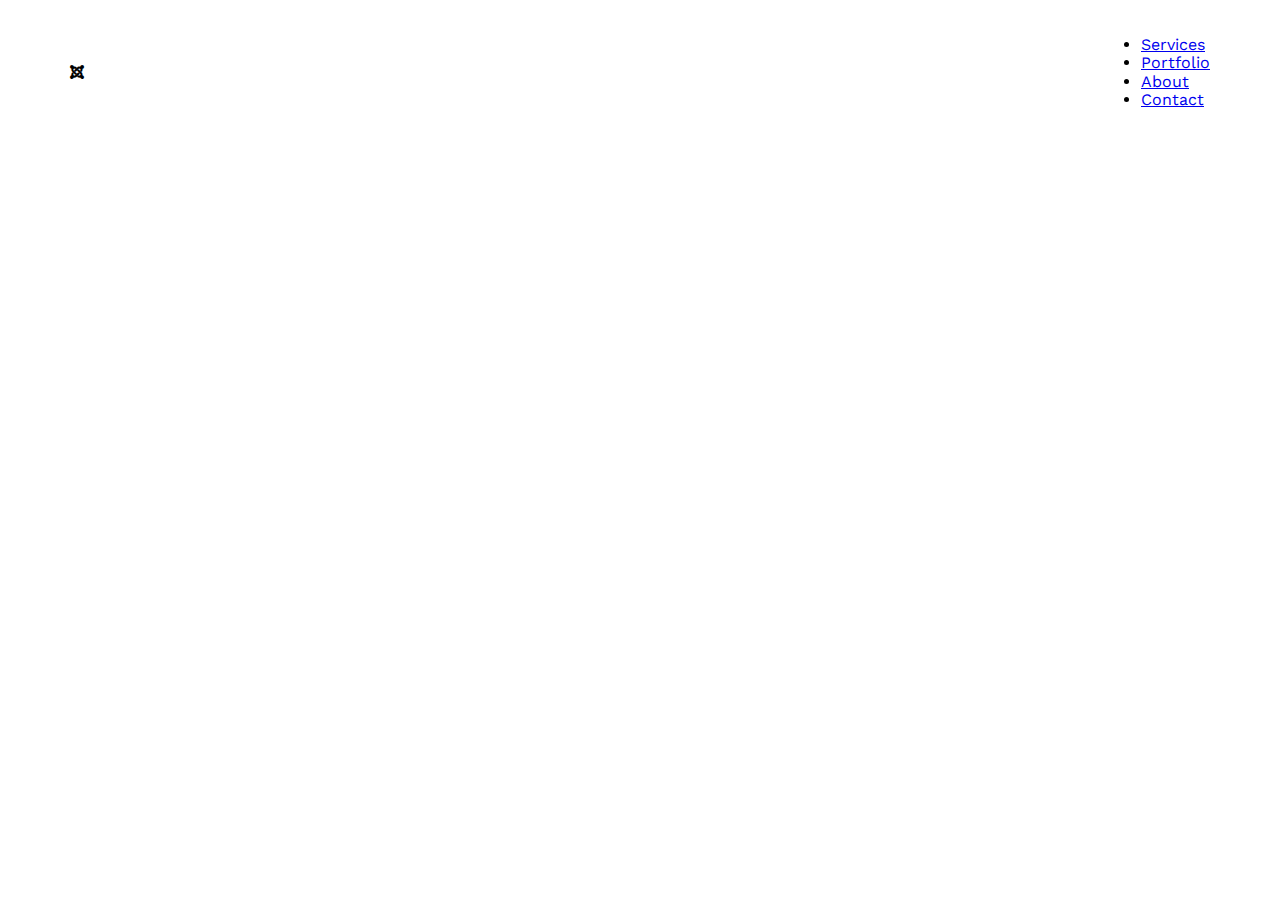
<file: Template1/index.html>
<!DOCTYPE html>
<html lang="en">
<head>
    <meta charset="UTF-8">
    <meta name="viewport" content="width=device-width, initial-scale=1.0">
    <!--Main css Template-->
   <link rel="stylesheet" href="css/Lean.css">
    <!--Normalize css-->
    <link rel="stylesheet" href="css/Normalize.css">
    <!--Google Fonts-->
    <link rel="preconnect" href="https://fonts.googleapis.com">
<link rel="preconnect" href="https://fonts.gstatic.com" crossorigin>
<link href="https://fonts.googleapis.com/css2?family=Work+Sans:ital,wght@0,100..900;1,100..900&display=swap" rel="stylesheet">
<!--Font Awesome-->
<link rel="stylesheet" href="css/all.min.css">
    <title>Lean Template 1</title>
</head>
<body>
    <!--Header-->
<div class="header">
<div class="container">
<div ><i class="logo fa-brands fa-joomla"></i></div>

<div class="linkes"></div>
<span >
<span></span>
<span></span>
<span></span>
<ul>
            <li><a href="#services">Services</a></li>
            <li><a href="#portfolio">Portfolio</a></li>
            <li><a href="#about">About</a></li>
            <li><a href="#contact">Contact</a></li>
</ul>


</span>

</div>


</div>

<!--end Header-->
</body>
</html>
</file>
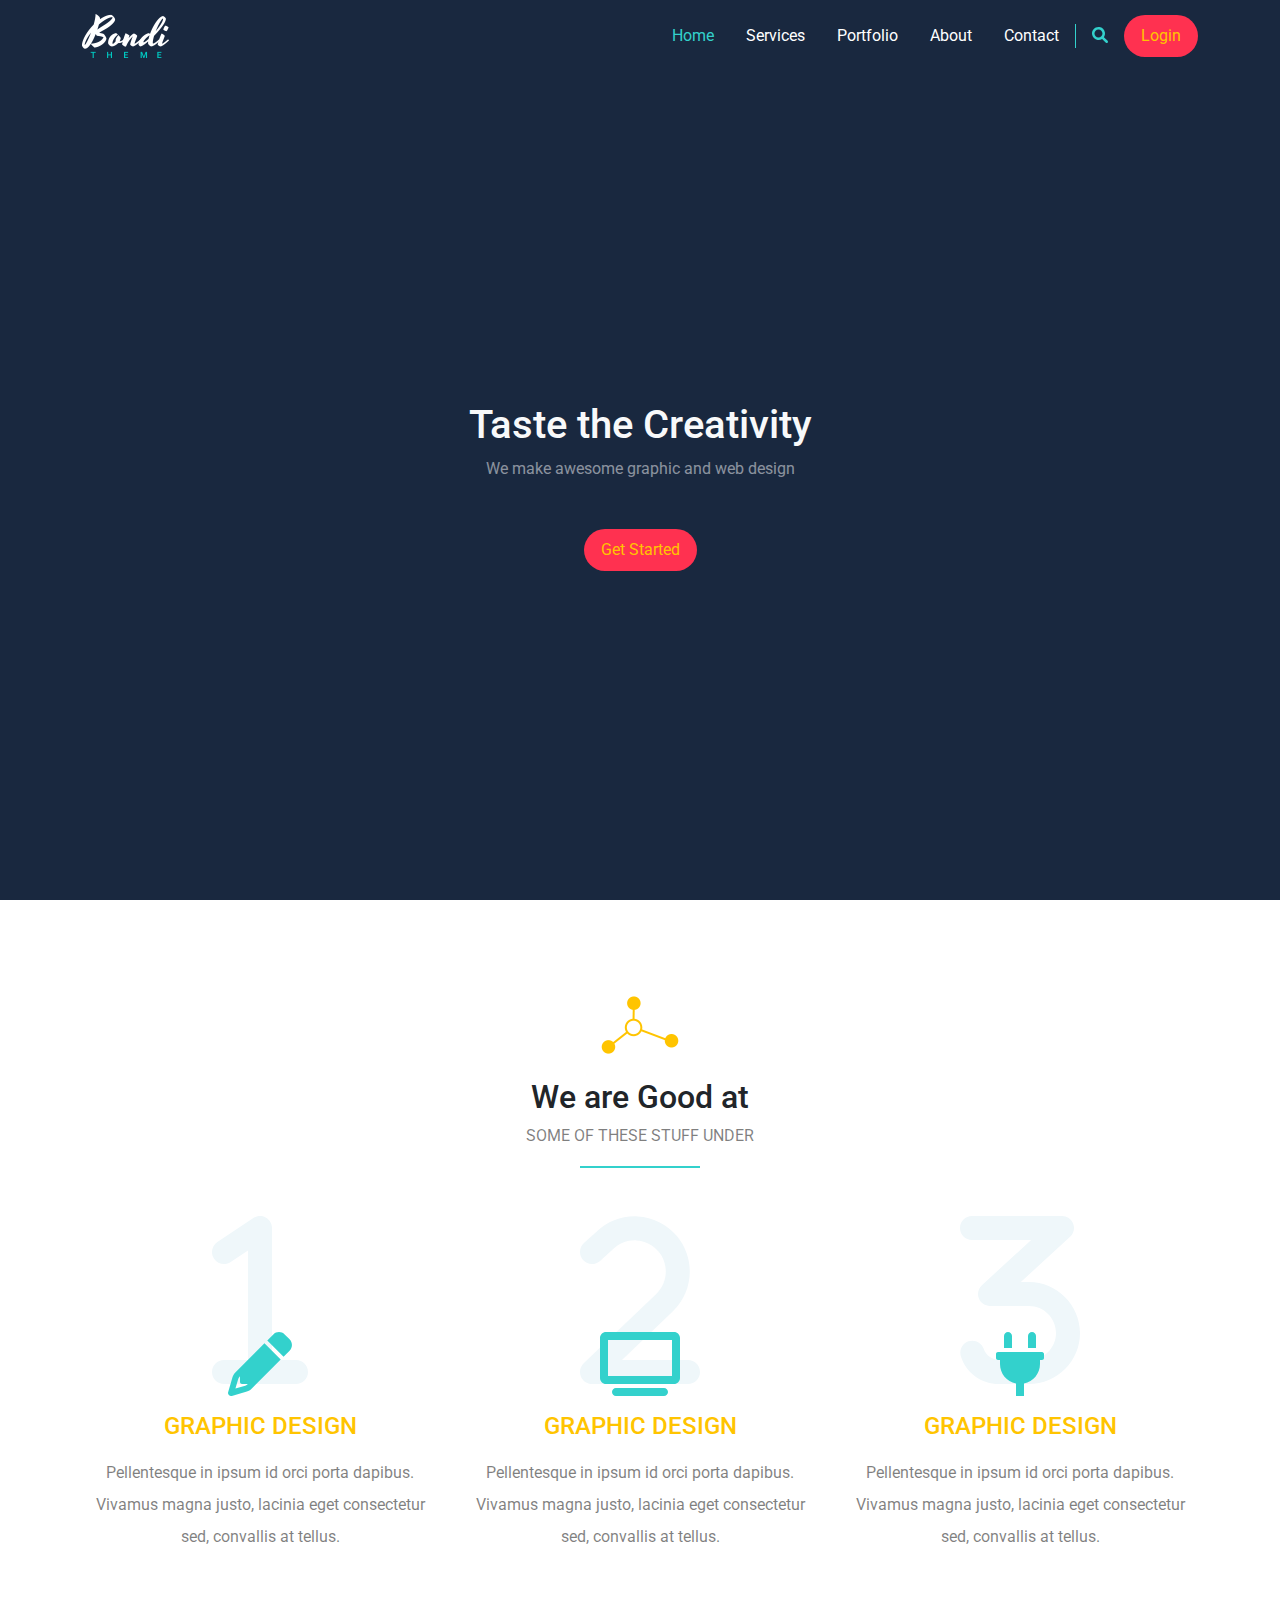
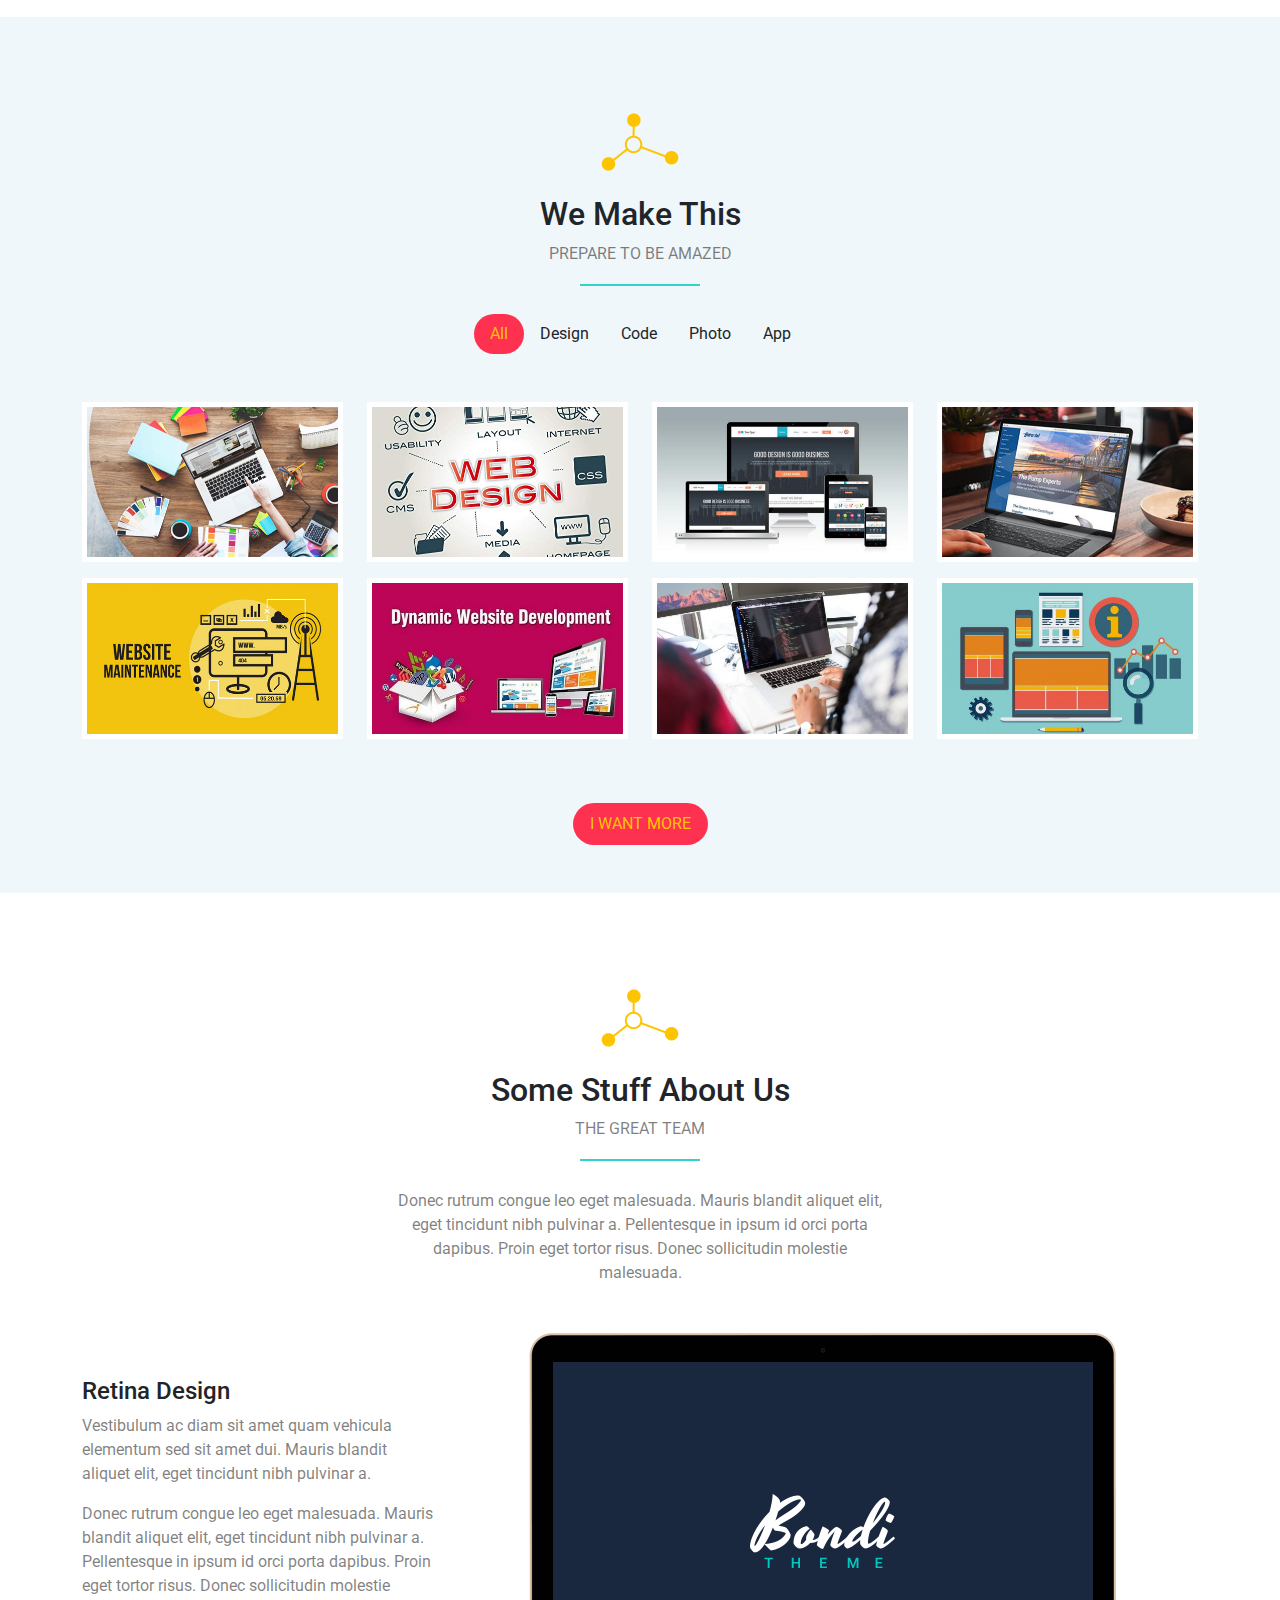
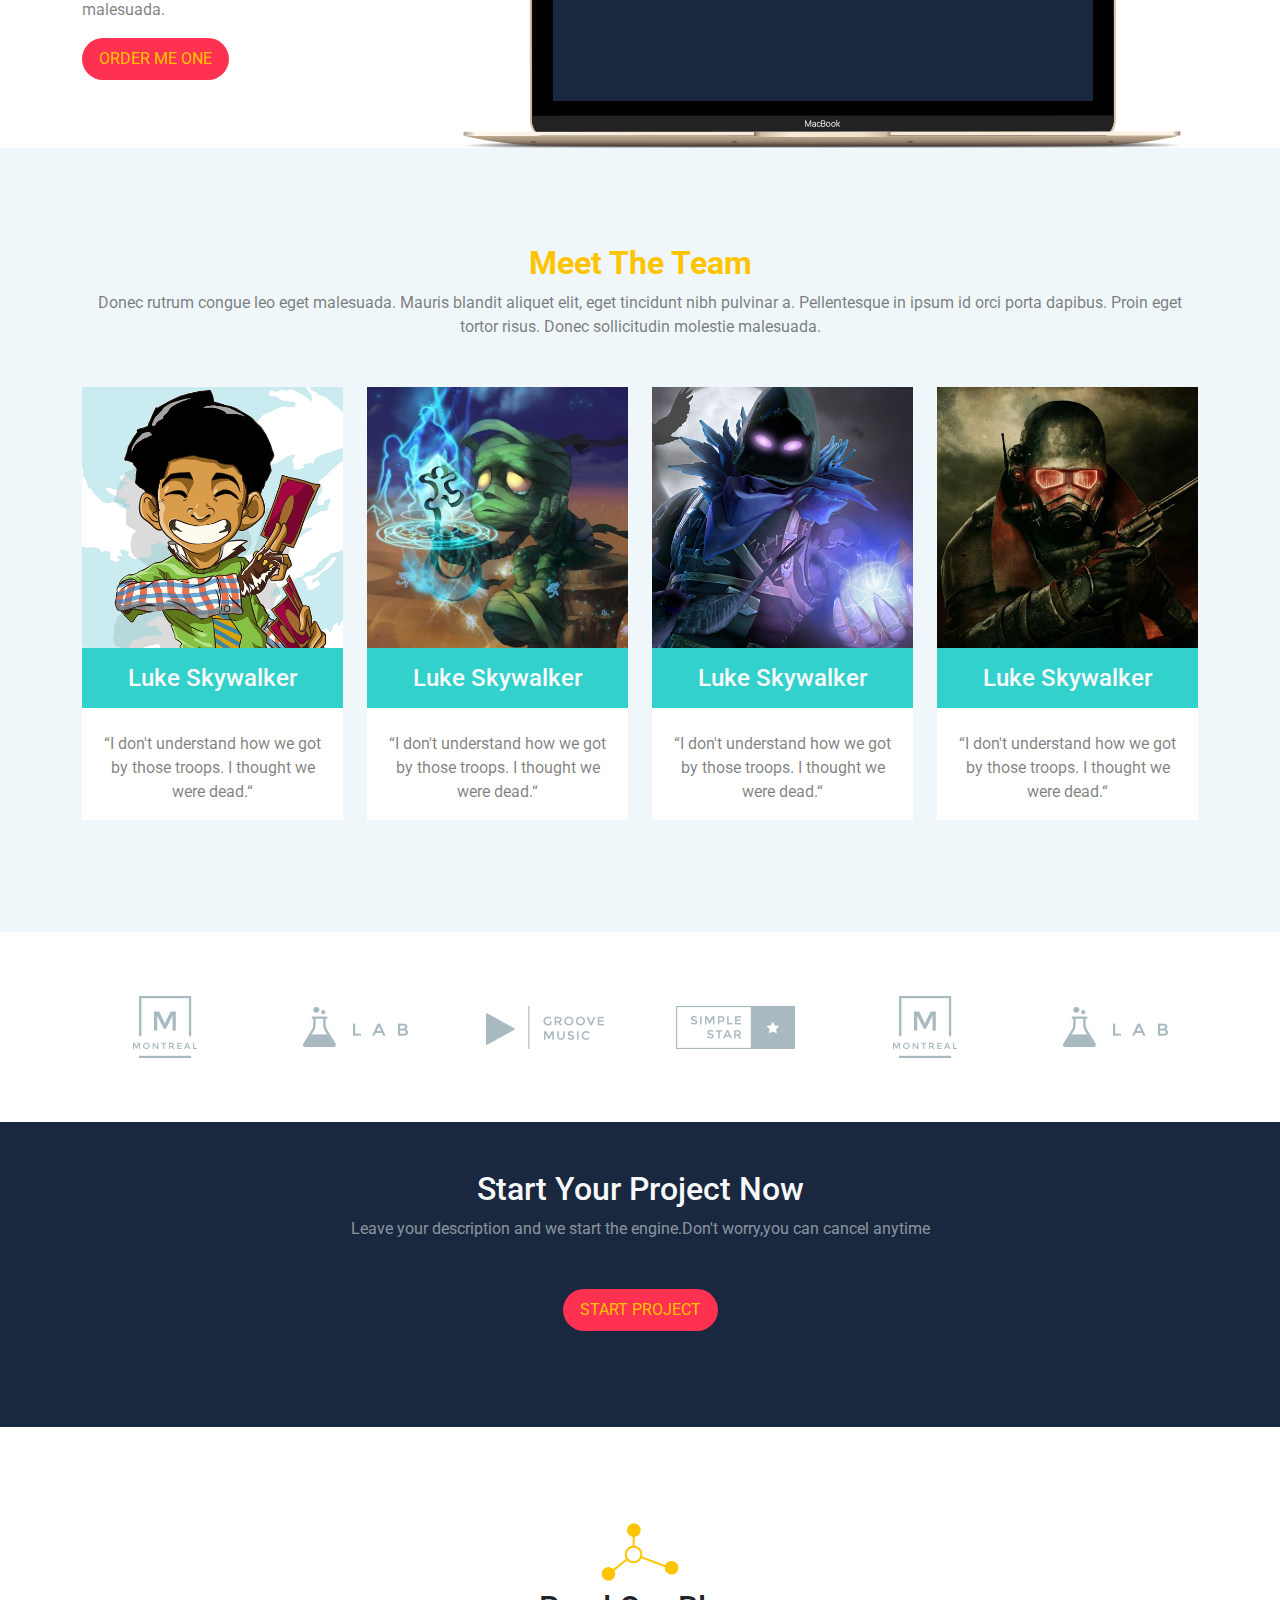
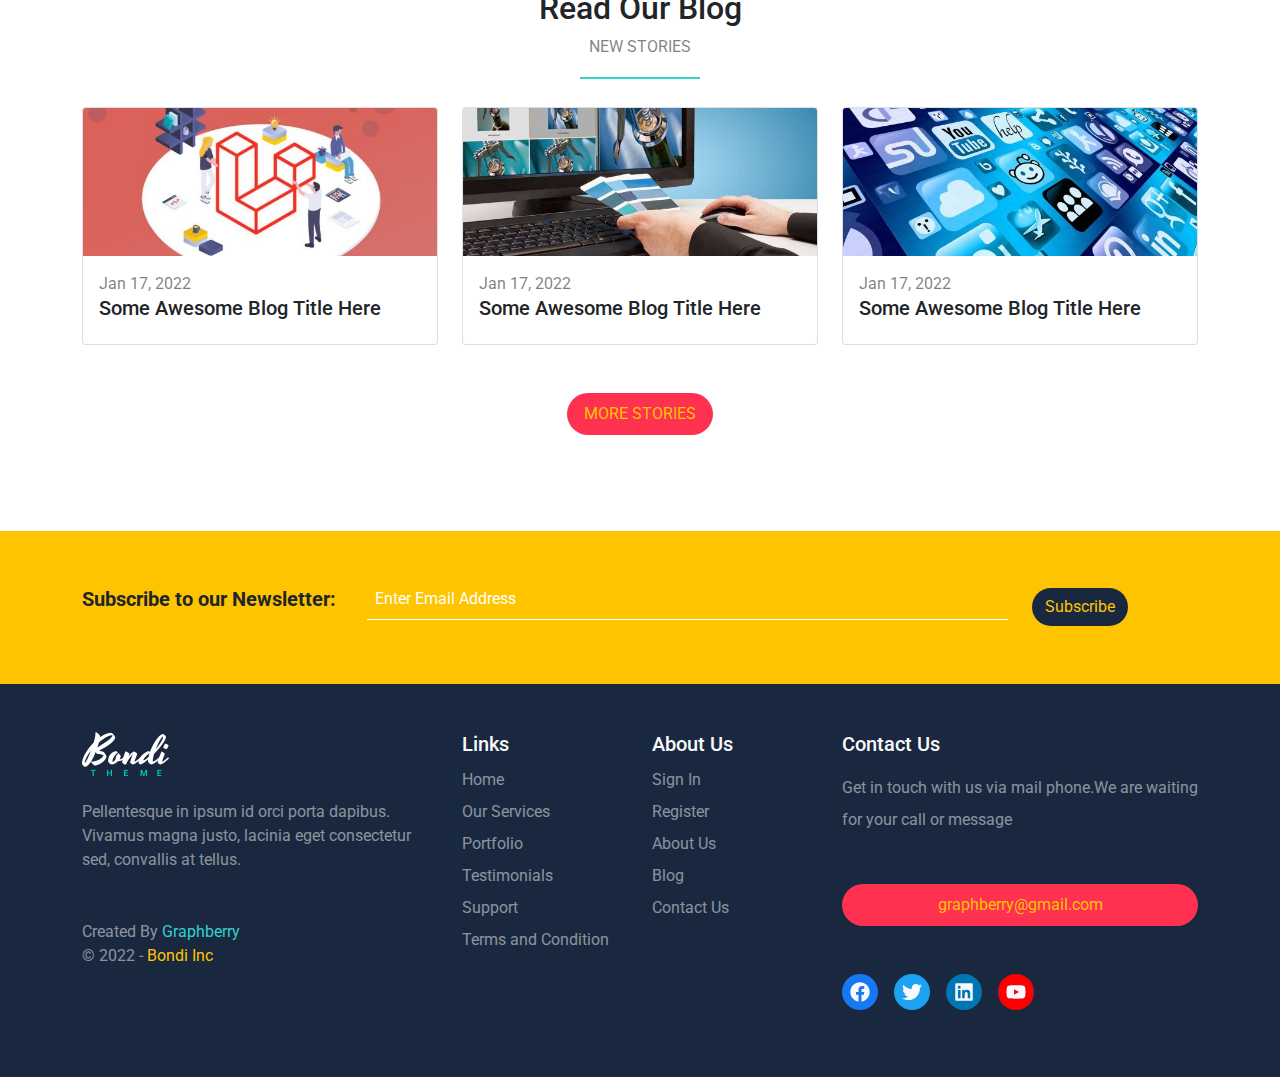
<file: Template2.2/index.html>
<!DOCTYPE html>
<html lang="en">
<head>
    <meta charset="UTF-8">
    <meta name="viewport" content="width=device-width, initial-scale=1.0">
    <title>Bondi</title>
    <link rel="stylesheet" href="css/bootstrap.min.css" />
    <link rel="stylesheet" href="css/all.min.css" />
    <link rel="stylesheet" href="css/bondi.css" />
    <link rel="preconnect" href="https://fonts.googleapis.com" />
    <link rel="preconnect" href="https://fonts.gstatic.com" crossorigin />
    <link href="https://fonts.googleapis.com/css2?family=Roboto:wght@100;300;500&display=swap" rel="stylesheet" />
    <title>Bondi</title>
</head>
<body>
   <!--navbar-->
    <nav class="navbar navbar-expand-lg sticky-top">
        <div class="container">
          <a class="navbar-brand" href="#">
            <img src="imgs/logo.png" alt="" />
          </a>
          <button
            class="navbar-toggler"
            type="button"
            data-bs-toggle="collapse"
            data-bs-target="#main"
            aria-controls="main"
            aria-expanded="false"
            aria-label="Toggle navigation"
          >
            <i class="fa-solid fa-bars"></i>
          </button>
          <div class="collapse navbar-collapse" id="main">
            <ul class="navbar-nav ms-auto mb-2 mb-lg-0">
              <li class="nav-item">
                <a class="nav-link p-2 p-lg-3 active" aria-current="page" href="#">Home</a>
              </li>
              <li class="nav-item">
                <a class="nav-link p-2 p-lg-3" href="#">Services</a>
              </li>
              <li class="nav-item">
                <a class="nav-link p-2 p-lg-3" href="#">Portfolio</a>
              </li>
              <li class="nav-item">
                <a class="nav-link p-2 p-lg-3" href="#">About</a>
              </li>
              <li class="nav-item">
                <a class="nav-link p-2 p-lg-3" href="#">Contact</a>
              </li>
            </ul>
            <div class="search ps-3 pe-3 d-none d-lg-block">
              <i class="fa-solid fa-magnifying-glass"></i>
            </div>
            <a class="btn   rounded-pill main-btn" href="#">Login</a>
          </div>
        </div>
      </nav>
<!--landing-->

      <div class="landing d-flex justify-content-center align-items-center">
        <div class="text-center text-light">
          <h1>Taste the Creativity</h1>
          <p class="fs-6 text-white-50 mb-5">We make awesome graphic and web design</p>
          <a class="btn rounded-pill main-btn" href="#">Get Started</a>
        </div>
      </div>
<!--Features-->

      <div class="features text-center pt-5 pb-5">
        <div class="container">
          <div class="main-title mt-5 mb-5 position-relative">
            <img class="mb-4" src="imgs/title.png" alt="" />
            <h2>We are Good at</h2>
            <p class="text-black-50 text-uppercase">Some Of These Stuff Under</p>
          </div>
          <div class="row">
            <div class="col-md-6 col-lg-4">
              <div class="feat">
                <div class="icon-holder position-relative">
                  <i class="fa-solid fa-1 position-absolute bottom-0 number"></i>
                  <i class="fa-solid fa-pencil fa-4x position-absolute bottom-0 icon"></i>
                </div>
                <h4 class="mb-3 mt-3 text-uppercase">Graphic Design</h4>
                <p class="text-black-50 lh-lg">
                  Pellentesque in ipsum id orci porta dapibus. Vivamus magna justo, lacinia eget consectetur sed,
                  convallis at tellus.
                </p>
              </div>
            </div>
            <div class="col-md-6 col-lg-4">
              <div class="feat">
                <div class="icon-holder position-relative">
                  <i class="fa-solid fa-2 position-absolute bottom-0 number"></i>
                  <i class="fa-solid fa-tv fa-4x position-absolute bottom-0 icon"></i>
                </div>
                <h4 class="mb-3 mt-3 text-uppercase">Graphic Design</h4>
                <p class="text-black-50 lh-lg">
                  Pellentesque in ipsum id orci porta dapibus. Vivamus magna justo, lacinia eget consectetur sed,
                  convallis at tellus.
                </p>
              </div>
            </div>
            <div class="col-md-6 col-lg-4">
              <div class="feat">
                <div class="icon-holder position-relative">
                  <i class="fa-solid fa-3 position-absolute bottom-0 number"></i>
                  <i class="fa-solid fa-plug fa-4x position-absolute bottom-0 icon"></i>
                </div>
                <h4 class="mb-3 mt-3 text-uppercase">Graphic Design</h4>
                <p class="text-black-50 lh-lg">
                  Pellentesque in ipsum id orci porta dapibus. Vivamus magna justo, lacinia eget consectetur sed,
                  convallis at tellus.
                </p>
              </div>
            </div>
          </div>
        </div>
      </div>

<!--our-work-->
      <div class="our-work text-center pt-5 pb-5">
        <div class="container">
          <div class="main-title mt-5 mb-5 position-relative">
            <img class="mb-4" src="imgs/title.png" alt="" />
            <h2>We Make This</h2>
            <p class="text-black-50 text-uppercase">Prepare To Be Amazed</p>
          </div>
          <ul class="list-unstyled d-flex justify-content-center mt-5 mb-5">
            <li class="active rounded-pill">All</li>
            <li>Design</li>
            <li>Code</li>
            <li>Photo</li>
            <li>App</li>
          </ul>
          <div class="row">
            <div class="col-sm-6 col-md-4 col-lg-3">
              <div class="box mb-3 bg-white" data-work="Application">
                <img class="img-fluid" src="imgs/work-01.jpg" alt="" />
              </div>
            </div>
            <div class="col-sm-6 col-md-4 col-lg-3">
              <div class="box mb-3 bg-white" data-work="Application">
                <img class="img-fluid" src="imgs/work-02.jpg" alt="" />
              </div>
            </div>
            <div class="col-sm-6 col-md-4 col-lg-3">
              <div class="box mb-3 bg-white" data-work="Application">
                <img class="img-fluid" src="imgs/work-03.jpg" alt="" />
              </div>
            </div>
            <div class="col-sm-6 col-md-4 col-lg-3">
              <div class="box mb-3 bg-white" data-work="Application">
                <img class="img-fluid" src="imgs/work-04.jpg" alt="" />
              </div>
            </div>
            <div class="col-sm-6 col-md-4 col-lg-3">
              <div class="box mb-3 bg-white" data-work="Application">
                <img class="img-fluid" src="imgs/work-05.jpg" alt="" />
              </div>
            </div>
            <div class="col-sm-6 col-md-4 col-lg-3">
              <div class="box mb-3 bg-white" data-work="Application">
                <img class="img-fluid" src="imgs/work-06.jpg" alt="" />
              </div>
            </div>
            <div class="col-sm-6 col-md-4 col-lg-3">
              <div class="box mb-3 bg-white" data-work="Application">
                <img class="img-fluid" src="imgs/work-07.jpg" alt="" />
              </div>
            </div>
            <div class="col-sm-6 col-md-4 col-lg-3">
              <div class="box mb-3 bg-white" data-work="Application">
                <img class="img-fluid" src="imgs/work-08.jpg" alt="" />
              </div>
            </div>
          </div>
          <div class="d-flex justify-content-center mt-5">
            <a class="btn rounded-pill main-btn text-uppercase" href="#">I Want More</a>
          </div>
        </div>
      </div>

<!--stuff-->

      <div class="stuff pt-5">
        <div class="container">
          <div class="main-title text-center mt-5 mb-5 position-relative">
            <img class="mb-4" src="imgs/title.png" alt="" />
            <h2>Some Stuff About Us</h2>
            <p class="text-black-50 text-uppercase">The Great Team</p>
          </div>
          <p class="description text-center mb-5 text-black-50 m-auto">
            Donec rutrum congue leo eget malesuada. Mauris blandit aliquet elit, eget tincidunt nibh pulvinar a.
            Pellentesque in ipsum id orci porta dapibus. Proin eget tortor risus. Donec sollicitudin molestie malesuada.
          </p>
          <div class="row align-items-center">
            <div class="col-lg-4 mb-4 text-center text-md-start">
              <div class="text">
                <h4>Retina Design</h4>
                <p class="text-black-50 fs-6">
                  Vestibulum ac diam sit amet quam vehicula elementum sed sit amet dui. Mauris blandit aliquet elit, eget
                  tincidunt nibh pulvinar a.
                </p>
                <p class="text-black-50 fs-6">
                  Donec rutrum congue leo eget malesuada. Mauris blandit aliquet elit, eget tincidunt nibh pulvinar a.
                  Pellentesque in ipsum id orci porta dapibus. Proin eget tortor risus. Donec sollicitudin molestie
                  malesuada.
                </p>
                <a class="btn rounded-pill main-btn text-uppercase" href="#">Order Me One</a>
              </div>
            </div>
            <div class="col-lg-8">
              <div class="image">
                <img class="img-fluid" src="imgs/laptop.png" alt="" />
              </div>
            </div>
          </div>
        </div>
      </div>

<!--team-->
      <div class="team text-center pb-5 pt-5">
        <div class="container pb-5 pt-5">
          <h2 class="fw-bold">Meet The Team</h2>
          <p class="text-black-50 mb-5">
            Donec rutrum congue leo eget malesuada. Mauris blandit aliquet elit, eget tincidunt nibh pulvinar a.
            Pellentesque in ipsum id orci porta dapibus. Proin eget tortor risus. Donec sollicitudin molestie malesuada.
          </p>
          <div class="row">
            <div class="col-md-6 col-lg-3">
              <div class="box bg-white">
                <img class="img-fluid" src="imgs/team-1.png" alt="" />
                <h4 class="p-3 text-light">Luke Skywalker</h4>
                <blockquote class="text-black-50 p-3">
                  “I don't understand how we got by those troops. I thought we were dead.“
                </blockquote>
              </div>
            </div>
            <div class="col-md-6 col-lg-3">
              <div class="box bg-white">
                <img class="img-fluid" src="imgs/team-2.png" alt="" />
                <h4 class="p-3 text-light">Luke Skywalker</h4>
                <blockquote class="text-black-50 p-3">
                  “I don't understand how we got by those troops. I thought we were dead.“
                </blockquote>
              </div>
            </div>
            <div class="col-md-6 col-lg-3">
              <div class="box bg-white">
                <img class="img-fluid" src="imgs/team-3.png" alt="" />
                <h4 class="p-3 text-light">Luke Skywalker</h4>
                <blockquote class="text-black-50 p-3">
                  “I don't understand how we got by those troops. I thought we were dead.“
                </blockquote>
              </div>
            </div>
            <div class="col-md-6 col-lg-3">
              <div class="box bg-white">
                <img class="img-fluid" src="imgs/team-4.png" alt="" />
                <h4 class="p-3 text-light">Luke Skywalker</h4>
                <blockquote class="text-black-50 p-3">
                  “I don't understand how we got by those troops. I thought we were dead.“
                </blockquote>
              </div>
            </div>
          </div>
        </div>
      </div>
      <!--techs-->
      <div class="techs pt-5 pb-5 text-center">
        <div class="container">
          <div class="row align-items-center">
            <div class="col-sm-6 col-md-4 col-lg-2 mt-3 mb-3">
              <img class="img-fluid" src="imgs/tech-1.png" alt="" />
            </div>
            <div class="col-sm-6 col-md-4 col-lg-2 mt-3 mb-3">
              <img class="img-fluid" src="imgs/tech-2.png" alt="" />
            </div>
            <div class="col-sm-6 col-md-4 col-lg-2 mt-3 mb-3">
              <img class="img-fluid" src="imgs/tech-3.png" alt="" />
            </div>
            <div class="col-sm-6 col-md-4 col-lg-2 mt-3 mb-3">
              <img class="img-fluid" src="imgs/tech-4.png" alt="" />
            </div>
            <div class="col-sm-6 col-md-4 col-lg-2 mt-3 mb-3">
              <img class="img-fluid" src="imgs/tech-1.png" alt="" />
            </div>
            <div class="col-sm-6 col-md-4 col-lg-2 mt-3 mb-3">
              <img class="img-fluid" src="imgs/tech-2.png" alt="" />
            </div>
          </div>
        </div>
      </div>
<!--project-->
      <div class="project text-center pt-5 pb-5 text-light">
        <h2>Start Your Project Now</h2>
        <p class="text-white-50">Leave your description and we start the engine.Don't worry,you can cancel anytime</p>
        <div class="d-flex justify-content-center mt-5 mb-5">
          <a class="btn rounded-pill main-btn text-uppercase" href="#">Start Project</a>
        </div>
      </div>
<!--blog-->
      <div class="blog pt-5 pb-5">
        <div class="container">
          <div class="main-title text-center mt-5 mb-5 position-relative">
            <img class="mb-2" src="imgs/title.png" alt="" />
            <h2>Read Our Blog</h2>
            <p class="text-uppercase text-black-50">New Stories</p>
          </div>
          <div class="row">
            <div class="col-md-6 col-lg-4">
              <div class="card">
                <img src="imgs/blog-1.jpg" class="card-img-top" alt="Blog Post" />
                <div class="card-body">
                  <span class="text-black-50">Jan 17, 2022</span>
                  <h5 class="card-title">Some Awesome Blog Title Here</h5>
                </div>
              </div>
            </div>
            <div class="col-md-6 col-lg-4">
              <div class="card">
                <img src="imgs/blog-2.jpg" class="card-img-top" alt="Blog Post" />
                <div class="card-body">
                  <span class="text-black-50">Jan 17, 2022</span>
                  <h5 class="card-title">Some Awesome Blog Title Here</h5>
                </div>
              </div>
            </div>
            <div class="col-md-6 col-lg-4">
              <div class="card">
                <img src="imgs/blog-3.jpg" class="card-img-top" alt="Blog Post" />
                <div class="card-body">
                  <span class="text-black-50">Jan 17, 2022</span>
                  <h5 class="card-title">Some Awesome Blog Title Here</h5>
                </div>
              </div>
            </div>
          </div>
          <div class="d-flex justify-content-center mt-5 mb-5">
            <a class="btn rounded-pill main-btn text-uppercase" href="#">More Stories</a>
          </div>
        </div>
      </div>
<!--subscribe-->
      <div class="subscribe pt-5 pb-5 text-center text-md-start">
        <div class="container">
          <form class="row align-items-center">
            <div class="col-md-6 col-lg-3">
              <div class="fw-bold fs-5 mb-3">Subscribe to our Newsletter:</div>
            </div>
            <div class="col-md-6 col-lg-7 mb-3">
              <input class="w-100 text-light p-2 bg-transparent" type="text" placeholder="Enter Email Address" />
            </div>
            <div class="col-md-6 col-lg-2">
              <input class="btn rounded-pill" type="submit" value="Subscribe" />
            </div>
          </form>
        </div>
      </div>
 <!--footer-->
      <div class="footer pt-5 pb-5 text-white-50 text-center text-md-start">
        <div class="container">
          <div class="row">
            <div class="col-md-6 col-lg-4">
              <div class="info mb-5">
                <img src="imgs/logo.png" alt="" class="mb-4" />
                <p class="mb-5">
                  Pellentesque in ipsum id orci porta dapibus. Vivamus magna justo, lacinia eget consectetur sed,
                  convallis at tellus.
                </p>
                <div class="copyright">
                  Created By <span>Graphberry</span>
                  <div>&copy; 2022 - <span>Bondi Inc</span></div>
                </div>
              </div>
            </div>
            <div class="col-md-6 col-lg-2">
              <div class="links">
                <h5 class="text-light">Links</h5>
                <ul class="list-unstyled lh-lg">
                  <li>Home</li>
                  <li>Our Services</li>
                  <li>Portfolio</li>
                  <li>Testimonials</li>
                  <li>Support</li>
                  <li>Terms and Condition</li>
                </ul>
              </div>
            </div>
            <div class="col-md-6 col-lg-2">
              <div class="links">
                <h5 class="text-light">About Us</h5>
                <ul class="list-unstyled lh-lg">
                  <li>Sign In</li>
                  <li>Register</li>
                  <li>About Us</li>
                  <li>Blog</li>
                  <li>Contact Us</li>
                </ul>
              </div>
            </div>
            <div class="col-md-6 col-lg-4">
              <div class="contact">
                <h5 class="text-light">Contact Us</h5>
                <p class="lh-lg mt-3 mb-5">Get in touch with us via mail phone.We are waiting for your call or message</p>
                <a class="btn rounded-pill main-btn w-100" href="#">graphberry@gmail.com</a>
                <ul class="d-flex mt-5 list-unstyled gap-3">
                  <li>
                    <a class="d-block text-light" href="#"
                      ><i class="fa-brands fa-facebook fa-lg facebook rounded-circle p-2"></i
                    ></a>
                  </li>
                  <li>
                    <a class="d-block text-light" href="#"
                      ><i class="fa-brands fa-twitter fa-lg twitter rounded-circle p-2"></i
                    ></a>
                  </li>
                  <li>
                    <a class="d-block text-light" href="#"
                      ><i class="fa-brands fa-linkedin fa-lg linkedin rounded-circle p-2"></i
                    ></a>
                  </li>
                  <li>
                    <a class="d-block text-light" href="#"
                      ><i class="fa-brands fa-youtube fa-lg youtube rounded-circle p-2"></i
                    ></a>
                  </li>
                </ul>
              </div>
            </div>
          </div>
        </div>
      </div>


    <script src="js/bootstrap.bundle.min.js"></script>
    <script src="js/all.min.js"></script>
</body>
</html>
</file>
<file: Template1/css/Lean.css>
/* varables */


/* end varables */



/* Global Rules */

*{
 -webkit-box-sizing: border-box;
 -moz-box-sizing: border-box;
  box-sizing: border-box;
}   
body{
  font-family: "Work Sans", serif;
  font-optical-sizing: auto;
  font-style: normal;
}


 .container {
    padding-left: 15px;
    padding-right: 15px;
    margin-left: auto;
    margin-right: auto;;
    width: 600px;
    
    }

    /* Small */
@media (min-width: 768px) {
    .container {
      width: 750px;
    }
  }
  /* Medium */
  @media (min-width: 992px) {
    .container {
      width: 970px;
    }
  }
  /* Large */
  @media (min-width: 1200px) {
    .container {
      width: 1170px;
    }
  }
  /* end Global Rules */



/* Header */
.header {
    padding: 20px;
  }
  .header .container {
    display: flex;
    justify-content: space-between;
    align-items: center;
  }
  .header .logo {
    width: 100px;
  }
  .header .links {
    position: relative;
  }
/* end Header */
</file>
<file: Template2.2/css/bondi.css>
:root {
  --dark-color: #19283f;
  --green-color: #33d1cc;
  --red-color: #ff3150;
  --yellow-color: #ffc400;
  --section-color: #eff7fa;
}
body {
  font-family: "Roboto", sans-serif;
}
.main-btn {
  background-color: var(--red-color);
  color: var(--yellow-color);
  padding: 0.5rem 1rem;
}
.main-btn:hover {
  color: var(--yellow-color);
}
.main-title::after {
  content: "";
  width: 120px;
  height: 2px;
  background-color: var(--green-color);
  position: absolute;
  bottom: -20px;
  left: 50%;
  transform: translateX(-50%);
}
/* Start Navbar */
.navbar {
  background-color: var(--dark-color);
}
.navbar .navbar-nav .nav-link {
  color: white;
}
.navbar .navbar-nav .nav-link.active,
.navbar .navbar-nav .nav-link:focus,
.navbar .navbar-nav .nav-link:hover {
  color: var(--green-color);
}
.navbar .search {
  border-left: 1px solid var(--green-color);
}
.navbar .search svg {
  color: var(--green-color);
}
.navbar .navbar-toggler {
  color: white;
  font-size: 25px;
  border-color: white;
}
.navbar .navbar-toggler:focus {
  box-shadow: none;
}
.navbar .navbar-toggler[aria-expanded="true"] {
  border-color: var(--green-color);
}
/* End Navbar */
/* Start Landing */
.landing {
  background-color: var(--dark-color);
  min-height: calc(100vh - 72px);
}
/* End Landing */
/* Start Features */
.features .icon-holder {
  height: 200px;
}
.features .icon-holder svg {
  left: 50%;
  transform: translateX(-50%);
}
.features .icon-holder .number {
  font-size: 12rem;
  color: var(--section-color);
}
.features .icon-holder .icon {
  color: var(--green-color);
}
.features .feat h4 {
  color: var(--yellow-color);
}
/* End Features */
/* Start Our Work */
.our-work {
  background-color: var(--section-color);
}
.our-work ul .active {
  background-color: var(--red-color);
  color: var(--yellow-color);
}
.our-work ul li {
  padding: 0.5rem 1rem;
  cursor: pointer;
}
.our-work ul li:not(.active):hover {
  color: var(--red-color);
}
.our-work .box {
  padding: 5px;
  overflow: hidden;
  position: relative;
}
.our-work .box::before {
  content: attr(data-work);
  position: absolute;
  background-color: rgb(51 209 204 / 76%);
  width: calc(100% - 10px);
  height: calc(100% - 10px);
  display: flex;
  justify-content: center;
  align-items: center;
  font-weight: bold;
  color: white;
  transition: 0.3s;
  font-size: 1.5rem;
  transform: translateX(calc(-100% - 5px));
}
.our-work .box:hover::before {
  transform: translateX(0);
}
/* End Our Work */
/* Start Stuff */
.stuff .description {
  max-width: 500px;
}
/* End Stuff */
/* Start Team */
.team {
  background-color: var(--section-color);
}
.team h2 {
  color: var(--yellow-color);
}
.team .box h4 {
  background-color: var(--green-color);
}
/* End Team */
/* Start Project */
.project {
  background-color: var(--dark-color);
}
/* End Project */
/* Start Subscribe */
.subscribe {
  background-color: var(--yellow-color);
}
.subscribe input[type="text"] {
  border: none;
  border-bottom: 1px solid white;
}
.subscribe input[type="text"]:focus {
  outline: none;
}
.subscribe ::placeholder {
  color: white;
}
.subscribe input[type="submit"] {
  background-color: var(--dark-color);
  color: var(--yellow-color);
}
/* End Subscribe */
/* Start Footer */
.footer {
  background-color: var(--dark-color);
}
.footer .copyright > span {
  color: var(--green-color);
}
.footer .copyright div span {
  color: var(--yellow-color);
}
.footer .contact ul svg {
  width: 20px;
  height: 20px;
}
.footer .facebook {
  background-color: #1877f2;
}
.footer .twitter {
  background-color: #1da1f2;
}
.footer .linkedin {
  background-color: #0077b5;
}
.footer .youtube {
  background-color: #ff0000;
}
/* End Footer */
</file>
